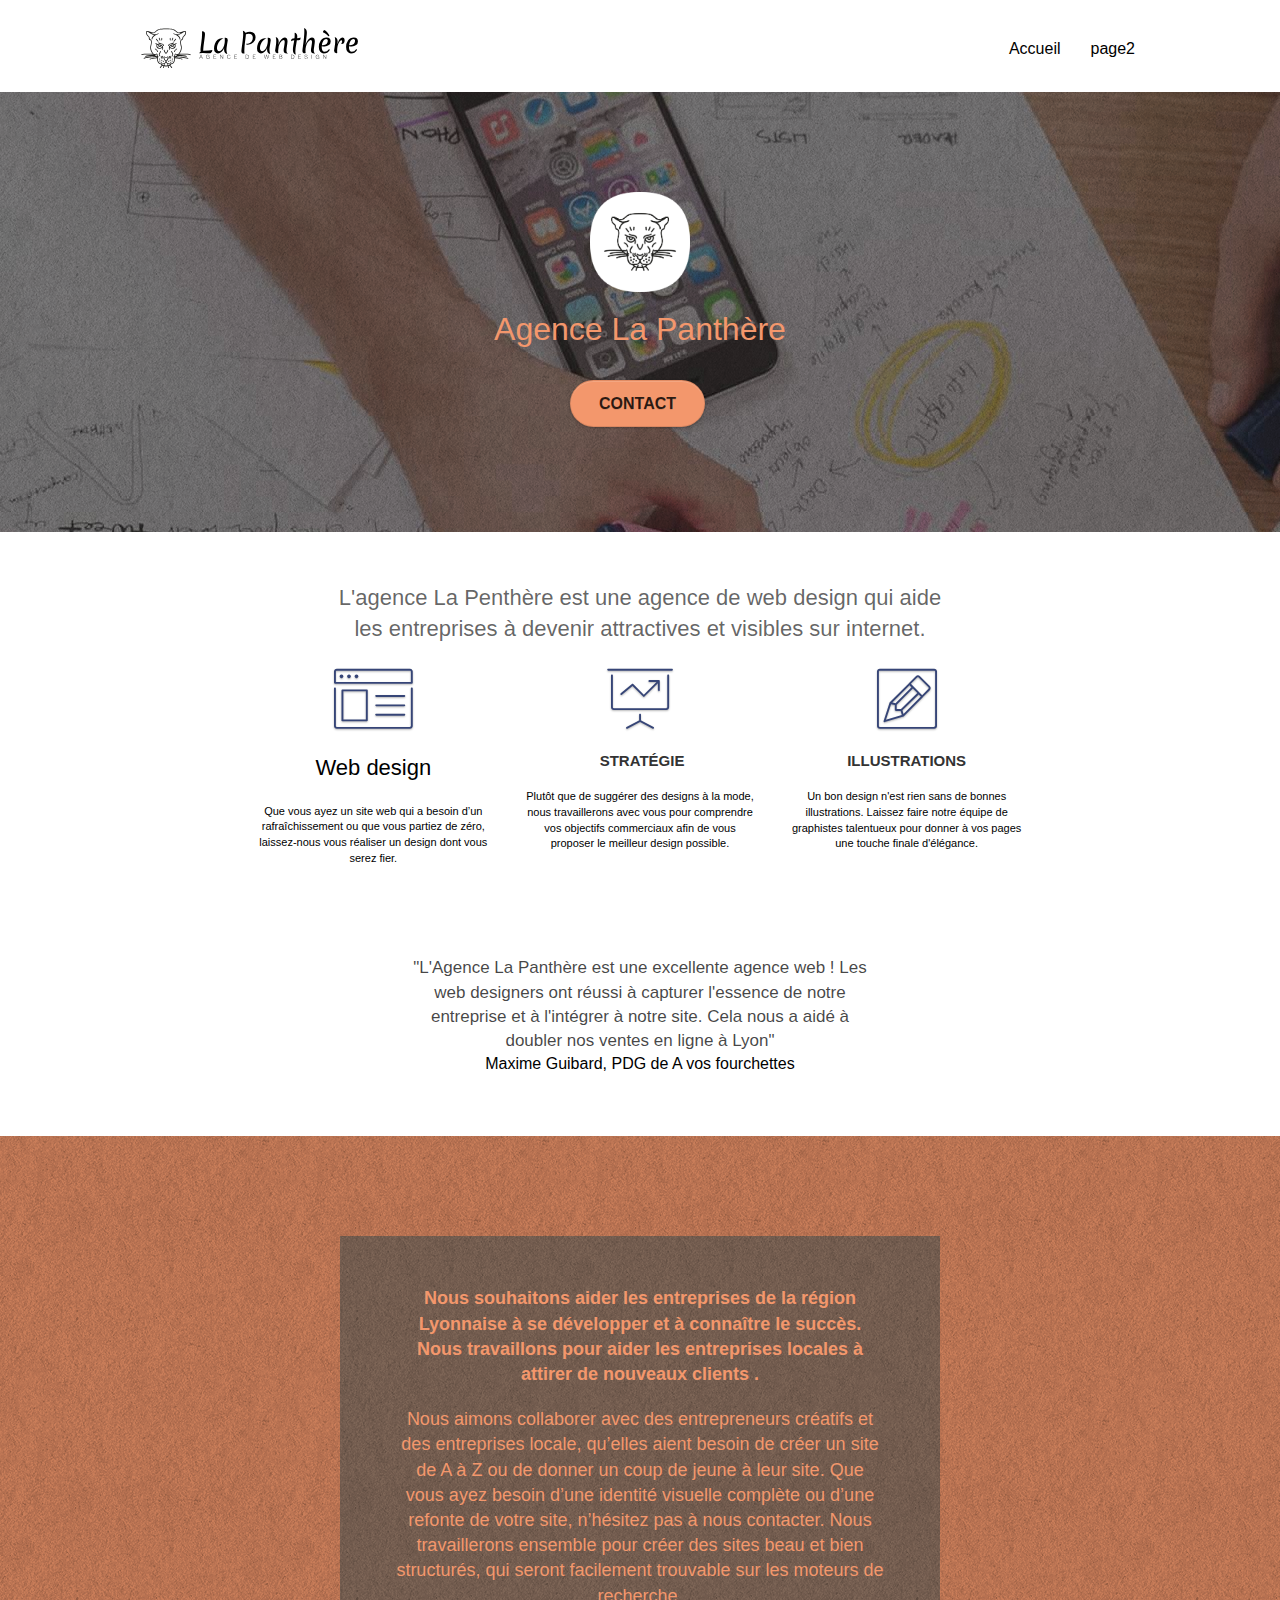
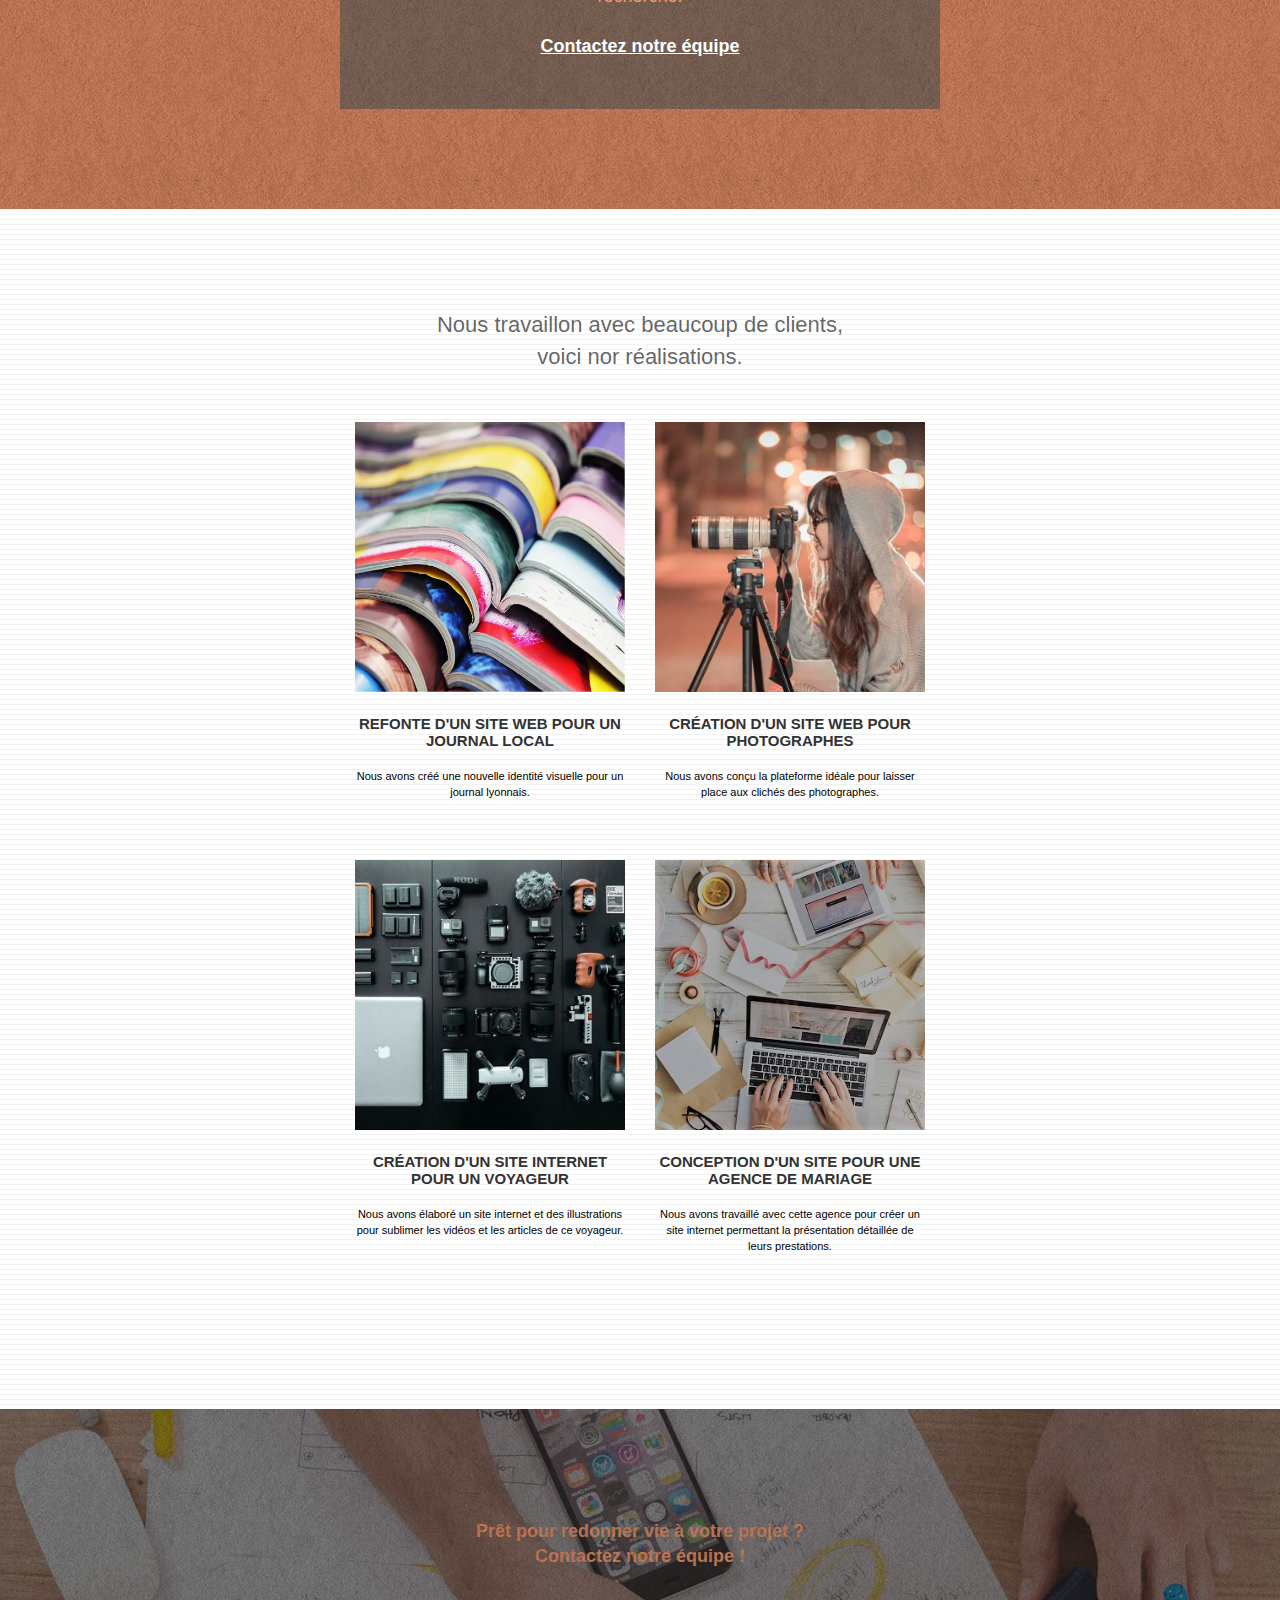
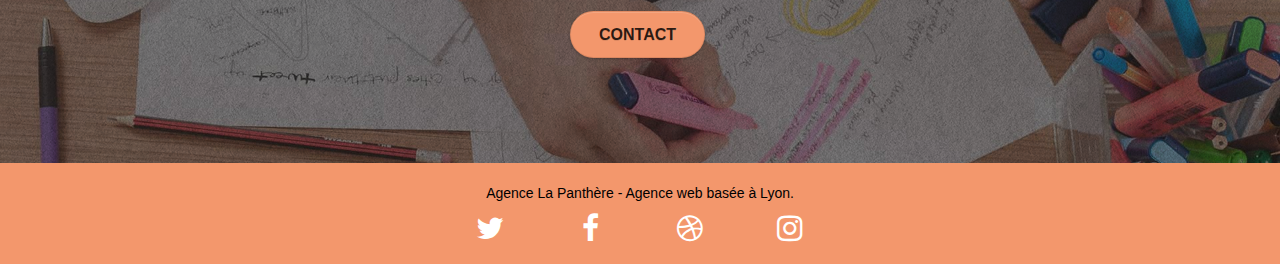
<file: index.html>
<!doctype html>
<html lang="fr">
	<head>
		<meta charset="UTF-8">
		<meta name="description" content="L'agence la Panthère est une agence de web design qui aide les entreprises à devenir attractives et visibles sur internet.">
		<meta name="viewport" content="width=device-width, initial-scale=1.0, viewport-fit=cover">
		<link rel="shortcut icon" type="image/png" href="favicon.jpg">
		
		<link rel="stylesheet" type="text/css" href="css/bootstrap.css">
		<link rel="stylesheet" type="text/css" href="style.css">
		<link rel="stylesheet" type="text/css" href="css/font-awesome.css">
		<link rel="stylesheet" type="text/css" href="css/et-line.css">
		
		
		<script src="./js/jquery-2.1.0.js"></script>
		<script src="./js/bootstrap.js"></script>
		<script src="./js/blocs.js"></script>
		<script src="./js/jquery.touchSwipe.js" defer></script>
		<script src="./js/gmaps.js"></script>

		<title>LA Panthère</title>

    
<!-- Analytics -->
 
<!-- Analytics END -->
    
	</head>
		<body>
<!-- Principal conteneur -->
			
				<div class="page-container">
					<header>	
				<!-- bloc-0 -->
						<div class="bloc bgc-white l-bloc " id="bloc-0">
							<div class="container bloc-sm">
								<nav class="navbar row">
									<div class="navbar-header">
											<a class="navbar-brand" href="index.html">
												<img src="img/agence-la-panthere-monochrome.svg" alt="logo agence web" width="217" height="40">
											</a>
													<button id="nav-toggle" type="button" class="ui-navbar-toggle navbar-toggle" data-toggle="collapse" data-target=".navbar-1">
														<span class="sr-only">Toggle navigation</span>
														<span class="icon-bar"></span>
														<span class="icon-bar"></span>
														<span class="icon-bar"></span>
													</button>
												</div>
											<div class="collapse navbar-collapse navbar-1 special-dropdown-nav">
												<ul class="site-navigation nav navbar-nav">
													<li>
														<a href="index.html">Accueil</a>
													</li>
													<li>
													</li>
													<li>
														<a href="page2.html">page2</a>
													</li>
												</ul>
											</div>
									</nav>
							</div>
						</div>
					</header>
<!-- bloc-0 END -->

<!-- bloc-1-presentation -->
					<section class="titre">
						<div class="bloc bgc-dark-slate-blue bg-banniere d-bloc bg-t-edge bloc-bg-texture texture-paper b-parallax" id="bloc-1-hero">
							<div class="container bloc-lg">
								<div class="row tight-width-whitespace">
									<div class="col-sm-12">
										<img src="img/logo.png" class="center-block image-resize-mode" width="100" height="100" alt="Agence La Panthère, création logo paris">
										<h1 class="text-center hero-bloc-text tc-orange ">
											Agence La Panthère
										</h1>
										<div class="text-center">
											<a href="page2.html" class="btn btn-lg btn-clean btn-rd cta-hero btn-atomic-tangerine" id="cta-hero">Contact</a>
										</div>
									</div>
								</div>
							</div>
						</div>
					</section>
<!-- bloc-1-presentation END -->

<!-- bloc-2-services -->
					<section class="services">
						<div class="bloc bgc-white l-bloc" id="bloc-2-services">
							<div class="container bloc-md">
								<div class="row">
									<div class="col-sm-12 text-center">
							<!--		<img alt="web design paris, stratégie web" src="img/title.png">-->
										<span>L'agence La Penthère est une agence de web design qui aide<br> les entreprises à devenir attractives et visibles sur internet.</span>
									</div>
								</div>
								<div class="row voffset-lg med-width-whitespace">
									<div class="col-sm-4">
										<div class="text-center">
											<span class="et-icon-browser sm-shadow icon-dark-slate-blue icons icon-lg"></span>
										</div>
										<h2 class="mg-md text-center">
											Web design
										</h2>
										<p class="text-center ">
											Que vous ayez un site web qui a besoin d&rsquo;un rafraîchissement ou que vous partiez de zéro, laissez-nous vous réaliser un design dont vous serez fier.
										</p>
									</div>
									<div class="col-sm-4">
										<div class="text-center">
											<span class="et-icon-presentation sm-shadow icon-dark-slate-blue icons icon-lg"></span>
										</div>
										<h3 class="mg-md text-center">
											&nbsp;Stratégie
										</h3>
										<p class="text-center ">
											Plutôt que de suggérer des designs à la mode, nous travaillerons avec vous pour comprendre vos objectifs commerciaux afin de vous proposer le meilleur design possible.<br>
										</p>
									</div>
									<div class="col-sm-4">
										<div class="text-center">
											<span class="et-icon-edit sm-shadow icon-dark-slate-blue icons icon-lg"></span>
										</div>
										<h3 class="mg-md text-center">
											Illustrations
										</h3>
										<p class="text-center ">
											Un bon design n'est rien sans de bonnes illustrations. Laissez faire notre équipe de graphistes talentueux pour donner à vos pages une touche finale d'élégance.
										</p>
									</div>
								</div>
								<div class="row voffset-lg voffset">
									<div class="col-xs-12 col-md-8 col-md-offset-2 text-center">
							<!--			<img alt="agence web paris" src="img/citation.png"> -->
										<span class="citation">"L'Agence La Panthère est une excellente agence web ! Les<br> web designers ont réussi à capturer l'essence de notre<br> entreprise et à l'intégrer à notre site. Cela nous a aidé à<br>doubler nos ventes en ligne à Lyon"</span>
										<p class="citation2">Maxime Guibard, PDG de A vos fourchettes</p>
									</div>
								</div>
							</div>
						</div>
					</section>
<!-- bloc-2-services END -->

<!-- bloc-3-what-i-do -->
					<section class="description">
						<div class="bloc tc-white bgc-atomic-tangerine bg-presentation d-bloc bloc-bg-texture texture-paper b-parallax" id="bloc-3-what-i-do">
							<div class="container bloc-lg">
								<div class="row tight-width-whitespace black-background">
									<div class="col-sm-12">
										<h3 class="mg-md text-center tc-white">
											Nous souhaitons aider les entreprises de la région Lyonnaise à se développer et à connaître le succès. Nous travaillons pour aider les entreprises locales à attirer de nouveaux clients .<br>
										</h3>
										<p class="text text-center tc-white">
											Nous aimons collaborer avec des entrepreneurs créatifs et des entreprises locale, qu’elles aient besoin de créer un site de A à Z ou de donner un coup de jeune à leur site. Que vous ayez besoin d’une identité visuelle complète ou d’une refonte de votre site, n’hésitez pas à nous contacter. Nous travaillerons ensemble pour créer des sites beau et bien structurés, qui seront facilement trouvable sur les moteurs de recherche. <br><br><a class="ltc-white bold-link" href="page2.html">Contactez notre équipe</a><br>
										</p>
									</div>
								</div>
							</div>
						</div>
					</section>
<!-- bloc-3-what-i-do END -->

<!-- bloc-4-portfolio -->
					<section class="portfolio">
						<div class="bloc bgc-white bg-lines-h2-bg bg-repeat l-bloc" id="bloc-4-portfolio">
							<div class="container bloc-lg">
								<div class="row">
									<div class="col-sm-12 text-center">
								<!--		<img alt="agence web paris" src="img/title2.png"> -->	
								<span>Nous travaillon avec beaucoup de clients,<br>voici nor réalisations.</span>
									</div>
								</div>
								<div class="row tight-width-whitespace portfolio-row">
									<div class="col-sm-6">
										<a href="#" data-lightbox="img/1.jpg" data-gallery-id="gallery-1" data-caption="Refonte d'un site web pour un journal local" data-frame="snapshot-lb"><img src="img/1.jpg" alt="Création d'un site pour un journal local " class="img-responsive portfolio-thumb"></a>
										<h3 class="mg-md text-center">
											Refonte d'un site web pour un journal local
										</h3>
										<p class="text-center">
											Nous avons créé une nouvelle identité visuelle pour un journal lyonnais.
										</p>
									</div>
									<div class="col-sm-6">
										<a href="#" data-lightbox="img/2.jpg" data-gallery-id="gallery-1" data-caption="Création d'un site web pour photographes" data-frame="snapshot-lb"><img src="img/2.jpg" class="img-responsive portfolio-thumb" alt="Création d'un site web pour photographes"></a>
										<h3 class="mg-md text-center">
											Création d'un site web pour photographes
										</h3>
										<p class="text-center">
											Nous avons conçu la plateforme idéale pour laisser place aux clichés des photographes.
										</p>
									</div>
								</div>
								<div class="row tight-width-whitespace portfolio-row">
									<div class="col-sm-6">
										<a href="#" data-lightbox="img/3.jpg" data-gallery-id="gallery-1" data-caption="Création d'un site internet pour un voyageur" data-frame="snapshot-lb"><img src="img/3.jpg" class="img-responsive portfolio-thumb" alt="Création d'un site web pour voyageur"></a>
										<h3 class="mg-md text-center">
											Création d'un site internet pour un voyageur
										</h3>
										<p class="text-center">
											Nous avons élaboré un site internet et des illustrations pour sublimer les vidéos et les articles de ce voyageur.
										</p>
									</div>
									<div class="col-sm-6">
										<a href="#" data-lightbox="img/4.jpg" data-gallery-id="gallery-1" data-caption="Conception d'un site pour une agence de mariage" data-frame="snapshot-lb"><img src="img/4.jpg" class="img-responsive portfolio-thumb" alt="Création d'un site web pour agence de mariage"></a>
										<h3 class="mg-md text-center">
											Conception d'un site pour une agence de mariage
										</h3>
										<p class="text-center">
											Nous avons travaillé avec cette agence pour créer un site internet permettant la présentation détaillée de leurs prestations.
										</p>
									</div>
								</div>
							</div>
						</div>
					</section>
<!-- bloc-4-portfolio END -->

<!-- bloc-5-cta -->
					<section class="contact">
						<div class="bloc bgc-dark-slate-blue bg-banniere d-bloc bloc-bg-texture texture-paper" id="bloc-5-cta">
							<div class="container bloc-lg">
								<div class="row">
									<h3 class="mg-md text-center tc-white">
										Prêt pour redonner vie à votre projet ?<br>Contactez notre équipe !
									</h3>
									<div class="col-sm-12 text-center">
										<a href="page2.html" class="btn btn-atomic-tangerine btn-clean btn-rd btn-lg cta-hero">Contact</a>
									</div>
								</div>
							</div>
						</div>
					</section>
			<!-- bloc-5-cta END -->

			<!-- Footer - bloc-8 -->
					<footer>
						<div class="bloc bgc-atomic-tangerine d-bloc" id="bloc-8">
							<div class="container bloc-sm">
								<div class="row">
									<div class="col-sm-12">
										<p class="text-center white">
											Agence La Panthère - Agence web basée à Lyon.<br>
										</p>
										<div class="row row-no-gutters social">
											<div class="col-sm-3">
												<div class="text-center">
													<a class="social"  aria-label="twitter" href="index.html"><span class="fa fa-twitter icon-md"></span></a>
												</div>
											</div>
											<div class="col-sm-3">
												<div class="text-center">
													<a class="social" aria-label="facebook" href="index.html"><span class="fa fa-facebook icon-md"></span></a>
												</div>
											</div>
											<div class="col-sm-3">
												<div class="text-center">
													<a class="social" aria-label="dribble" href="index.html"><span class="fa fa-dribbble icon-md"></span></a>
												</div>
											</div>
											<div class="col-sm-3">
												<div class="text-center">
													<a class="social" aria-label="instagram" href="index.html"><span class="fa fa-instagram icon-md"></span></a>
												</div>
											</div>
										</div>
									</div>
								</div>
							</div>
						</div>
					</footer>
<!-- Footer - bloc-8 END -->

			</div>
<!-- Principal conteneur END -->
		</body>
</html>
</file>
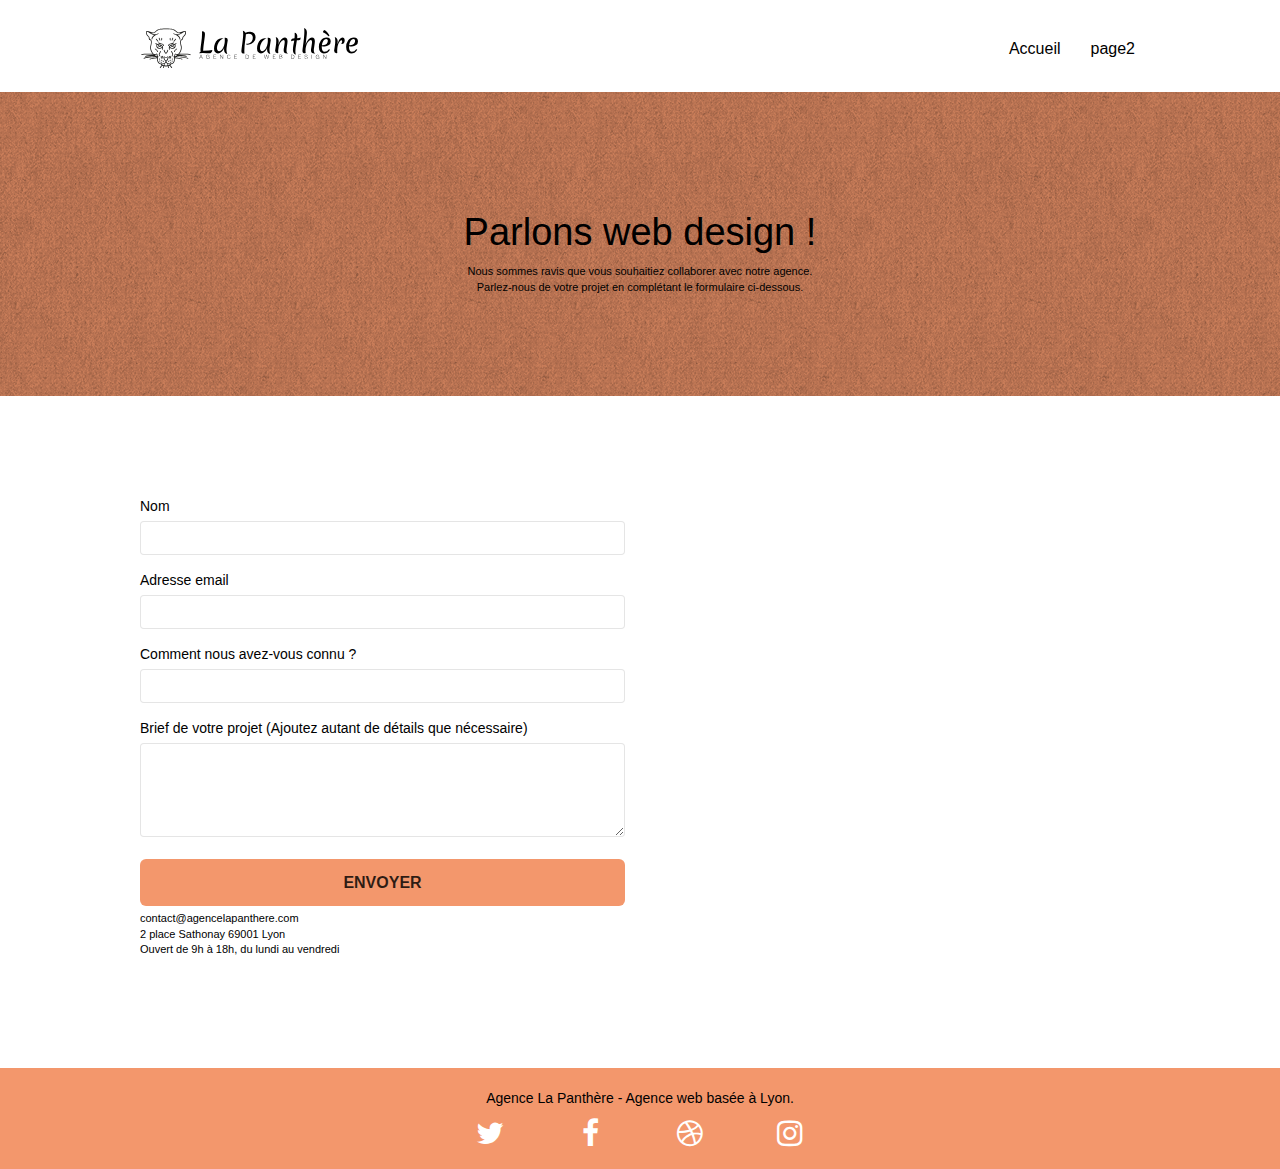
<file: page2.html>
<!doctype html>
<html lang="fr">
	<head>
		<meta charset="UTF-8">
		<meta name="description" content="L'agence la Panthère est une agence de web design qui aide les entreprises à devenir attractives et visibles sur internet.">
		<meta name="viewport" content="width=device-width, initial-scale=1.0, viewport-fit=cover">
		<link rel="shortcut icon" type="image/png" href="favicon.jpg">
		
		<link rel="stylesheet" type="text/css" href="./css/bootstrap.css">
		<link rel="stylesheet" type="text/css" href="style.css">
		<link rel="stylesheet" type="text/css" href="./css/font-awesome.css">
		<link rel="stylesheet" type="text/css" href="./css/et-line.css">
		
		
		<script src="./js/jquery-2.1.0.js"></script>
		<script src="./js/bootstrap.js"></script>
		<script src="./js/blocs.js"></script>
		<script src="./js/jqBootstrapValidation.js"></script>
		<script src="./js/formHandler.js"></script>
		<title>page2</title>

    
<!-- Analytics -->
 
<!-- Analytics END -->
    
	</head>
		<body>
<!-- Principal conteneur -->
			
			<div class="page-container">

				<header>	
				<!-- bloc-0 -->
				<div class="bloc bgc-white l-bloc " id="bloc-0">
					<div class="container bloc-sm">
						<nav class="navbar row">
							<div class="navbar-header">
								<a class="navbar-brand" href="index.html"><img src="img/agence-la-panthere-monochrome.svg" alt="atlanta web design logo" height="40"></a>
								<button id="nav-toggle" type="button" class="ui-navbar-toggle navbar-toggle" data-toggle="collapse" data-target=".navbar-1">
									<span class="sr-only">Toggle navigation</span><span class="icon-bar"></span><span class="icon-bar"></span><span class="icon-bar"></span>
								</button>
							</div>
							<div class="collapse navbar-collapse navbar-1 special-dropdown-nav">
								<ul class="site-navigation nav navbar-nav">
									<li>
										<a href="index.html">Accueil</a>
									</li>
									<li>
									</li>
									<li>
										<a href="page2.html">page2</a>
									</li>
								</ul>
							</div>
						</nav>
					</div>
				</div>
			</header>
<!-- bloc-0 END -->

<!-- bloc-6 -->
			<section class="titre">
				<div class="bloc bg-dots-bg bg-repeat bgc-atomic-tangerine d-bloc bloc-bg-texture texture-paper" id="bloc-6">
					<div class="container bloc-lg">
						<div class="row">
							<div class="col-sm-12">
								<h1 class="text-center hero-bloc-text tc-black">
									Parlons web design !
								</h1>
								<p class="text-center mg-lg tc-black tight-width-whitespace">
									Nous sommes ravis que vous souhaitiez collaborer avec notre agence.<br>
									Parlez-nous de votre projet en complétant le formulaire ci-dessous.
								</p>
							</div>
						</div>
					</div>
				</div>
			</section>
<!-- bloc-6 END -->

<!-- bloc-7 -->
			<div class="contact">
				<div class="bloc bgc-white l-bloc" id="bloc-7">
					<div class="container bloc-lg">
						<div class="row">
							<div class="col-sm-6">
								<form id="form_1" novalidate data-success-msg="Your message has been sent." data-fail-msg="Sorry it seems that our mail server is not responding, Sorry for the inconvenience!">
									<div class="form-group">
										<label for="name">
											Nom
										</label>
										<input id="name" class="form-control" required>
									</div>
									<div class="form-group">
										<label for="email">
											Adresse email
										</label>
										<input id="email" class="form-control" type="email" required>
									</div>
									<div class="form-group">
										<label for="question">
											Comment nous avez-vous connu ?
										</label>
										<input id="question" class="form-control" type="email" required>
									</div>
									<div class="form-group">
										<label for="message">
											Brief de votre projet (Ajoutez autant de détails que nécessaire)<br>
										</label>
										<textarea id="message" class="form-control" rows="4" cols="50" required></textarea>
									</div> 
									<button class="bloc-button btn btn-lg btn-block cta-hero btn-atomic-tangerine" type="submit">
										Envoyer
									</button>
								</form>
							</div>
							<div class="col-sm-7">
								<p>
									contact@agencelapanthere.com<br>2 place Sathonay 69001 Lyon<br>Ouvert de 9h à 18h, du lundi au vendredi<br>
								</p>
							</div>
						</div>
					</div>
				</div>
			
<!-- bloc-7 END -->

<!-- ScrollToTop Button -->
<a class="bloc-button btn btn-d scrollToTop" aria-label="button" href="index.html" onclick="scrollToTarget('1')"><span class="fa fa-chevron-up"></span></a>
<!-- ScrollToTop Button END-->
			</div>
<!-- Footer - bloc-8 -->
		<footer>
			<div class="bloc bgc-atomic-tangerine d-bloc" id="bloc-8">
				<div class="container bloc-sm">
					<div class="row">
						<div class="col-sm-12">
							<p class="text-center white">
								Agence La Panthère - Agence web basée à Lyon.<br>
							</p>
							<div class="row row-no-gutters social">
								<div class="col-sm-3">
									<div class="text-center">
										<a class="social" aria-label="twitter" href="index.html"><span class="fa fa-twitter icon-md"></span></a>
									</div>
									</div>
									<div class="col-sm-3">
										<div class="text-center">
											<a class="social" aria-label="facebook" href="index.html"><span class="fa fa-facebook icon-md"></span></a>
										</div>
									</div>
									<div class="col-sm-3">
										<div class="text-center">
											<a class="social" aria-label="dribble" href="index.html"><span class="fa fa-dribbble icon-md"></span></a>
										</div>
									</div>
									<div class="col-sm-3">
										<div class="text-center">
											<a class="social" aria-label="instagram" href="index.html"><span class="fa fa-instagram icon-md"></span></a>
										</div>
									</div>
								</div>
							</div>
						</div>
					</div>
				</div>
			</footer>
<!-- Footer - bloc-8 END -->
		</div>
<!-- Principal conteneur END -->
	</body>
</html>
</file>
<file: style.css>
body {
    margin: 0;
    padding: 0;
    background: #FFF;
    overflow-x: hidden;
    -webkit-font-smoothing: antialiased;
    -moz-osx-font-smoothing: grayscale;
}

a,
button {
    transition: all .3s ease-in-out;
    outline: none!important;
}

a:hover {
    text-decoration: none;
    cursor: pointer;
}

#page-loading-blocs-notifaction {
    position: fixed;
    top: 0;
    bottom: 0;
    width: 100%;
    z-index: 100000;
    background: #FFFFFF url("img/pageload-spinner.gif") no-repeat center center;
}

.bloc {
    width: 100%;
    clear: both;
    background: 50% 50% no-repeat;
    padding: 0 50px;
    -webkit-background-size: cover;
    -moz-background-size: cover;
    -o-background-size: cover;
    background-size: cover;
    position: relative;
}

.bloc .container {
    padding-left: 0;
    padding-right: 0;
}

.bloc-lg {
    padding: 100px 50px;
}

.bloc-md {
    padding: 50px;
}

.bloc-sm {
    padding: 20px 50px;
}
.bg-center,
.bg-l-edge,
.bg-r-edge,
.bg-t-edge,
.bg-b-edge,
.bg-tl-edge,
.bg-bl-edge,
.bg-tr-edge,
.bg-br-edge,
.bg-repeat {
    -webkit-background-size: auto!important;
    -moz-background-size: auto!important;
    -o-background-size: auto!important;
    background-size: auto!important;
}

.bg-repeat {
    background: repeat;
}

.bg-t-edge {
    background: top no-repeat;
}

.bloc-bg-texture::before {
    content: "";
    background-size: 2px 2px;
    position: absolute;
    top: 0;
    bottom: 0;
    left: 0;
    right: 0;
}

.texture-paper::before {
    background: url("img/texture-paper.png");
    background-size: 280px 280px;
}

.b-parallax {
    background-attachment: fixed;
}

.d-bloc {
    color: white /*rgba(255, 255, 255, .7)*/;
}

.d-bloc button:hover {
    color: rgba(255, 255, 255, .9);
}

.d-bloc .icon-round,
.d-bloc .icon-square,
.d-bloc .icon-rounded,
.d-bloc .icon-semi-rounded-a,
.d-bloc .icon-semi-rounded-b {
    border-color: rgba(255, 255, 255, .9);
}

.d-bloc .divider-h span {
    border-color: rgba(255, 255, 255, .2);
}

.d-bloc .a-btn,
.d-bloc .navbar a,
.d-bloc .navbar-brand,
.d-bloc a .icon-sm,
.d-bloc a .icon-md,
.d-bloc a .icon-lg,
.d-bloc a .icon-xl,
.d-bloc h1 a,
.d-bloc h2 a,
.d-bloc h3 a,
.d-bloc h4 a,
.d-bloc h5 a,
.d-bloc h6 a,
.d-bloc p a {
    color: white /*rgba(255, 255, 255, .6)*/;
}

.d-bloc .a-btn:hover,
.d-bloc .navbar a:hover,
.d-bloc .navbar-brand:hover,
.d-bloc a:hover .icon-sm,
.d-bloc a:hover .icon-md,
.d-bloc a:hover .icon-lg,
.d-bloc a:hover .icon-xl,
.d-bloc h1 a:hover,
.d-bloc h2 a:hover,
.d-bloc h3 a:hover,
.d-bloc h4 a:hover,
.d-bloc h5 a:hover,
.d-bloc h6 a:hover,
.d-bloc p a:hover {
    color: rgba(255, 255, 255, 1);
}

.d-bloc .navbar-toggle .icon-bar {
    background: rgba(255, 255, 255, 1);
}

.d-bloc .btn-wire,
.d-bloc .btn-wire:hover {
    color: rgba(255, 255, 255, 1);
    border-color: rgba(255, 255, 255, 1);
}

.d-bloc .panel {
    color: rgba(0, 0, 0, .5);
}

.d-bloc .panel button:hover {
    color: rgba(0, 0, 0, .7);
}

.d-bloc .panel icon {
    border-color: rgba(0, 0, 0, .7);
}

.d-bloc .panel .divider-h span {
    border-color: rgba(0, 0, 0, .1);
}

.d-bloc .panel .a-btn {
    color: rgba(0, 0, 0, .6);
}

.d-bloc .panel .a-btn:hover {
    color: rgba(0, 0, 0, 1);
}

.d-bloc .panel .btn-wire,
.d-bloc .panel .btn-wire:hover {
    color: rgba(0, 0, 0, .7);
    border-color: rgba(0, 0, 0, .3);
}

.d-bloc .panel,
.l-bloc {
    color: rgba(0, 0, 0, .5);
}

.d-bloc .panel button:hover,
.l-bloc button:hover {
    color: rgba(0, 0, 0, .7);
}

.l-bloc .icon-round,
.l-bloc .icon-square,
.l-bloc .icon-rounded,
.l-bloc .icon-semi-rounded-a,
.l-bloc .icon-semi-rounded-b {
    border-color: rgba(0, 0, 0, .7);
}

.d-bloc .panel .divider-h span,
.l-bloc .divider-h span {
    border-color: rgba(0, 0, 0, .1);
}

.d-bloc .panel .a-btn,
.l-bloc .a-btn,
.l-bloc .navbar a,
.l-bloc .navbar-brand,
.l-bloc a .icon-sm,
.l-bloc a .icon-md,
.l-bloc a .icon-lg,
.l-bloc a .icon-xl,
.l-bloc h1 a,
.l-bloc h2 a,
.l-bloc h3 a,
.l-bloc h4 a,
.l-bloc h5 a,
.l-bloc h6 a,
.l-bloc p a {
    color: rgba(0, 0, 0, .6);
}

.d-bloc .panel .a-btn:hover,
.l-bloc .a-btn:hover,
.l-bloc .navbar a:hover,
.l-bloc .navbar-brand:hover,
.l-bloc a:hover .icon-sm,
.l-bloc a:hover .icon-md,
.l-bloc a:hover .icon-lg,
.l-bloc a:hover .icon-xl,
.l-bloc h1 a:hover,
.l-bloc h2 a:hover,
.l-bloc h3 a:hover,
.l-bloc h4 a:hover,
.l-bloc h5 a:hover,
.l-bloc h6 a:hover,
.l-bloc p a:hover {
    color: rgba(0, 0, 0, 1);
}

.l-bloc .navbar-toggle .icon-bar {
    color: rgba(0, 0, 0, .6);
}

.d-bloc .panel .btn-wire,
.d-bloc .panel .btn-wire:hover,
.l-bloc .btn-wire,
.l-bloc .btn-wire:hover {
    color: rgba(0, 0, 0, .7);
    border-color: rgba(0, 0, 0, .3);
}

.voffset {
    margin-top: 30px;
}

.voffset-lg {
    margin-top: 80px;
}

.row-no-gutters {
    margin-right: 0;
    margin-left: 0;
}

.row.row-no-gutters > [class^="col-"],
.row.row-no-gutters > [class*=" col-"] {
    padding-right: 0;
    padding-left: 0;
}

#bloc-1-hero h1 {
    font-size: 32px;
}

.navbar {
    margin-bottom: 0;
    z-index: 1;
}

.navbar-brand {
    height: auto;
    padding: 3px 15px;
    font-size: 25px;
    font-weight: normal;
    font-weight: 600;
    line-height: 44px;
}

.navbar-brand img {
    max-height: 200px;
    margin: 0 5px 0 0;
    display: inline;
}

.navbar-brand img[src$=svg] {
    min-width: 100px;
}

.nav-center .navbar-brand img {
    margin: 0;
}

.navbar .nav {
    padding-top: 2px;
    margin-right: -16px;
    float: right;
    z-index: 1;
}

.nav > li {
    float: left;
    margin-top: 4px;
    font-size: 16px;
}

.navbar-nav .open .dropdown-menu > li > a {
    text-align: inherit;
}

.nav > li a:hover,
.nav > li a:focus {
    background: transparent;
}

.navbar-toggle {
    margin: 10px 10px 0 0;
    border: 0px;
}

.navbar-toggle:hover {
    background: transparent!important;
}

.navbar-toggle .icon-bar {
    background-color: rgba(0, 0, 0, .5);
    width: 26px;
}

.nav-invert .navbar .nav {
    float: left;
}

.nav-invert .navbar-header,
.nav-invert .navbar-brand {
    float: right;
    position: relative;
    z-index: 2;
}

@media (min-width: 768px) {
    .site-navigation {
        position: absolute;
        top: 50%;
        right: 20px;
        transform: translate(0, -50%);
        -webkit-transform: translateY(-50%);
    }
    .nav > li .dropdown-menu a,
    .nav > li .dropdown-menu a:hover {
        color: #484848;
    }
    .nav-invert .site-navigation {
        left: 0;
        right: 0;
    }
    .nav-center {
        text-align: center;
    }
    .nav-center .navbar-header {
        width: 100%;
    }
    .nav-center .navbar-header,
    .nav-center .navbar-brand,
    .nav-center .nav > li {
        float: none;
        display: inline-block;
    }
    .nav-center .site-navigation {
        position: relative;
        width: 100%;
        right: 0;
        margin-right: 0px;
        margin-top: 20px;
    }
    .nav-center.mini-nav .navbar-toggle {
        float: none;
        margin: 10px auto 0;
    }
}

.nav > li > .dropdown a {
    background: none!important;
    display: block;
    padding: 14px 15px;
}

nav .caret {
    margin: 0 5px;
}

.dropdown-menu .dropdown-menu {
    top: -8px;
    left: 100%;
}

.dropdown-menu .dropmenu-flow-right {
    top: 100%;
    left: 0;
    margin-left: -1px;
    border-top-left-radius: 0;
    border-top-right-radius: 0;
}

.dropdown-menu .dropdown span {
    border: 4px solid black;
    border-top-color: transparent;
    border-right-color: transparent;
    border-bottom-color: transparent;
    margin: 6px -5px 0 0!important;
    float: right;
}

.mg-md {
    margin-top: 10px;
    margin-bottom: 20px;
}

.mg-lg {
    margin-top: 10px;
    margin-bottom: 40px;
}

.btn {
    margin: 0 5px 5px 0;
}

.btn.pull-right {
    margin: 0 0 5px 5px;
}

.btn-d,
.btn-d:hover,
.btn-d:focus {
    color: #FFF;
    background: rgba(0, 0, 0, .3);
}

button {
    outline: none!important;
}

.btn-rd {
    border-radius: 40px;
}

.btn-clean {
    border: 1px solid rgba(0, 0, 0, .08);
    border-bottom-color: rgba(0, 0, 0, .1);
    text-shadow: 0 1px 0 rgba(0, 0, 1, .1);
    box-shadow: 0 1px 3px rgba(0, 0, 1, .25), inset 0 1px 0 0 rgba(255, 255, 255, .15);
}

.icon-md {
    font-size: 30px!important;
}

.icon-lg {
    font-size: 60px!important;
}

.sm-shadow {
    text-shadow: 0 1px 2px rgba(0, 0, 0, .3);
}

.panel-sq,
.panel-sq .panel-heading,
.panel-sq .panel-footer {
    border-radius: 0;
}

.panel-rd {
    border-radius: 30px;
}

.panel-rd .panel-heading {
    border-radius: 29px 29px 0 0;
}

.panel-rd .panel-footer {
    border-radius: 0 0 29px 29px;
}

.form-control {
    border-color: rgba(0, 0, 0, .1);
    box-shadow: none;
}

.scrollToTop {
    width: 40px;
    height: 40px;
    position: fixed;
    bottom: 20px;
    right: 20px;
    opacity: 0;
    z-index: 500;
    transition: all .3s ease-in-out;
}

.scrollToTop span {
    margin-top: 6px;
}

.showScrollTop {
    font-size: 14px;
    opacity: 1;
}

a[data-lightbox] {
    position: relative;
    display: block;
    text-align: center;
}

a[data-lightbox]:hover::before {
    content: "+";
    font-family: "HelveticaNeue-Light", "Helvetica Neue Light", "Helvetica Neue", Helvetica, Arial;
    font-size: 32px;
    width: 50px;
    height: 50px;
    margin-left: -25px;
    border-radius: 50%;
    background: rgba(0, 0, 0, .6);
    color: #FFF;
    font-weight: 100;
    z-index: 1;
    position: absolute;
    top: 50%;
    transform: translateY(-50%);
    -webkit-transform: translateY(-50%);
}

a[data-lightbox]:hover img {
    opacity: 0.6;
    -webkit-animation-fill-mode: none;
    animation-fill-mode: none;
}

#lightbox-modal {
    display: flex;
    align-items: center;
}

#lightbox-modal .modal-dialog {
    width: 90%;
    max-width: 900px;
    margin: 0 auto 0;
}

#lightbox-modal .modal-dialog img {
    max-height: 90vh;
    margin: 0 auto;
}

.lightbox-caption {
    padding: 20px;
    color: #FFF;
    background: rgba(0, 0, 0, .5);
    position: absolute;
    left: 15px;
    right: 15px;
    bottom: 5px;
}

.close-lightbox {
    color: #FFF;
    font-size: 30px;
    position: absolute;
    top: 20px;
    right: 20px;
    z-index: 20;
    background: rgba(0, 0, 0, .5);
    border: none;
    line-height: 30px;
    padding: 0 9px 5px;
    opacity: 0.3;
}

.close-lightbox:hover,
.next-lightbox:hover,
.prev-lightbox:hover {
    opacity: 1.0;
    color: #FFF;
}

.next-lightbox,
.prev-lightbox {
    font-size: 20px;
    color: rgba(255, 255, 255, .9);
    background: rgba(0, 0, 0, .5);
    transition: all .2s ease-in-out;
    position: absolute;
    top: 45%;
    z-index: 1;
    opacity: 0.4;
}

.next-lightbox {
    padding: 6px 8px 1px 13px;
    right: 25px;
}

.prev-lightbox {
    padding: 6px 13px 1px 10px;
    left: 25px;
}

.snapshot-lb .modal-body {
    padding-bottom: 45px;
}

.snapshot-lb .lightbox-caption {
    padding: 0;
    color: rgba(0, 0, 0, .5);
    background: none;
}

h1,
h2,
h3,
h4,
h5,
h6,
p,
label,
.btn,
a {
    font-family: "helvetica";
    font-weight: 400;
    color: black!important;
}

.container {
    max-width: 1000px;
}

.hero-bloc-text {
    font-size: 38px;
}

.hero-bloc-text-sub {
    font-size: 36px;
}

.statement-bloc-text {
    line-height: 26px;
    font-style: italic;
    font-size: 20px;
    text-align: center;
    font-weight: lighter;
    max-width: 520px;
    margin: auto auto auto auto;
}

p {
    font-size: 11px;
    
}

.tight-width-whitespace {
    max-width: 600px;
    margin: auto auto auto auto;
}

.h1 {
    font-size: 20px;
    font-family: "Open Sans";
}

.cta-hero {
    margin-top: 22px;
    color: #FFFFFF!important;
    text-transform: uppercase;
    padding: 12px 28px 12px 28px;
    font-size: 16px;
    font-weight: 700;
}

.social {
    max-width: 400px;
    margin: auto auto auto auto;
}

h2 {
    font-size: 22px;
    line-height: 1.4em;
}

h3 {
    font-size: 15px;
    text-transform: uppercase;
    font-weight: 700;
    color: #333333!important;
}

.med-width-whitespace {
    max-width: 800px;
    margin: auto auto auto auto;
    box-shadow: 0px 0px 0px #000000;
}

h1 {
    color: #333333!important;
}

h4 {
    color: #333333!important;
}

.icons {
    margin-bottom: 14px;
    margin-top: 24px;
}

.white {
    color: black!important;
    font-size: 14px;
}


.portfolio-thumb {
    margin-bottom: 24px;
    width: 270px;
    height: 270px;
    display: flex;
    flex-wrap: wrap;
}

.portfolio-row {
    margin-bottom: 44px;
    margin-top: 50px;
}

.avatar {
    box-shadow: 0px 4px 9px rgba(0, 0, 0, 0.3);
}

.black-background {
    background-color: rgba(113, 110, 103, 0.7);
    padding: 40px 40px 40px 40px;
}

.bold-link {
    font-weight: 900;
    text-decoration: underline!important;
}

.bgc-white {
    background-color: #FFFFFF;
}

.bgc-dark-slate-blue {
    background-color: #364577;
}

.bgc-atomic-tangerine {
    background-color: #F3976C;
}
.tc-orange {

    color: #F3976C!important;
}
.tc-white {
    color:#F3976C!important;
    font-size: 18px;
    text-transform: none;
    line-height: 1.4em;
    
    
}


.tc-black{
    color: black!important;
    text-align: center;
}
.btn-atomic-tangerine {
    background: #F3976C;
    color: rgba(0, 0, 0, 0.81)!important;
}

.btn-atomic-tangerine:hover {
    background: #c27956!important;
    color: #FFFFFF!important;
}

.ltc-white {
    color: #FFFFFF!important;
}

.ltc-white:hover {
    color: #cccccc!important;
}

.ltc-atomic-tangerine {
    color: #F3976C!important;
}

.ltc-atomic-tangerine:hover {
    color: #c27956!important;
}

.icon-dark-slate-blue {
    color: #364577!important;
    border-color: #364577!important;
}

.bg-dots-bg {
    background-image: url("img/dots-bg.png");
}

.bg-lines-h2-bg {
    background-image: url("img/lines-h2-bg.png");
}

.bg-banniere {
    background-image: url("img/agence-la-panthere.jpg");
}

.bg-presentation {
    background-image: url("img/image-de-presentation.jpg");
}

@media (max-width: 1024px) {
    .bloc {
        padding-left: 20px;
        padding-right: 20px;
    }
    .bloc.full-width-bloc,
    .bloc-tile-2.full-width-bloc .container,
    .bloc-tile-3.full-width-bloc .container,
    .bloc-tile-4.full-width-bloc .container {
        padding-left: 0;
        padding-right: 0;
    }
}

@media (max-width: 992px) and (min-width: 768px) {
    .navbar .nav {
        max-width: 80%
    }
    .nav-center.navbar .nav {
        max-width: 100%
    }
}

@media only screen and (min-width: 768px) and (max-width: 1024px) and (orientation: landscape) {
    .b-parallax {
        background-attachment: scroll;
    }
}

@media only screen and (min-width: 1024px) and (max-width: 1366px) and (-webkit-min-device-pixel-ratio: 1.5) {
    .b-parallax {
        background-attachment: scroll;
    }
}

@media (max-width: 991px) {
    .container {
        width: 100%;
    }
    .b-parallax {
        background-attachment: scroll;
    }
    .page-container,
    #hero-bloc {
        overflow-x: hidden;
        position: relative;
    }
    /*.bloc {
        padding-left: constant(safe-area-inset-left);
        padding-right: constant(safe-area-inset-right);
    }
    */
    .bloc-group,
    .bloc-group .bloc {
        display: block;
        width: 100%;
    }
   /* .bloc-fill-screen .fill-bloc-top-edge,
    .bloc-fill-screen .fill-bloc-bottom-edge {
        padding: 0 20px;
        padding-left: constant(safe-area-inset-left);
        padding-right: constant(safe-area-inset-right);
    }
    */
}

@media (max-width: 767px) {
    .page-container {
        overflow-x: hidden;
        position: relative;
    }
    h1,
    h2,
    h3,
    h4,
    h5,
    h6,
    p,
    #disqus_thread {
        padding-left: 10px!important;
        padding-right: 10px!important;
    }
    .b-parallax {
        background-attachment: scroll;
    }
    .navbar .nav {
        padding-top: 0;
        border-top: 1px solid rgba(0, 0, 0, .2);
        float: none!important;
    }
    .navbar.row {
        margin-left: 0;
        margin-right: 0;
    }
    .site-navigation {
        position: inherit;
        transform: none;
        -webkit-transform: none;
        -ms-transform: none;
    }
    .nav > li {
        margin-top: 0;
        border-bottom: 1px solid rgba(0, 0, 0, .1);
        background: rgba(0, 0, 0, .05);
        text-align: left;
        padding-left: 15px;
        width: 100%;
    }
    .nav > li:hover {
        background: rgba(0, 0, 0, .08);
    }
    .dropdown .dropdown a .caret {
        float: none;
        margin: 5px 0 0 10px!important;
        border: 4px solid black;
        border-bottom-color: transparent;
        border-right-color: transparent;
        border-left-color: transparent;
    }
    #hero-bloc .navbar .nav {
        background: rgba(0, 0, 0, .8);
    }
    #hero-bloc .navbar .nav a {
        color: rgba(255, 255, 255, .6);
    }
    .hero {
        padding: 50px 0;
    }
    .hero-nav {
        left: -1px;
        right: -1px;
    }
    .navbar-collapse {
        padding: 0;
        overflow-x: hidden;
        -webkit-box-shadow: none;
        box-shadow: none;
    }
    .navbar-brand img {
        max-height: 40px;
        width: auto;
    }
    .nav-invert .navbar-header {
        float: none;
        width: 100%;
    }
    .nav-invert .navbar-toggle {
        float: left;
        margin-left: 10px;
    }
    .bloc {
        padding-left: 0;
        padding-right: 0;
    }
    .bloc-xxl,
    .bloc-xl,
    .bloc-lg {
        padding: 40px 0;
    }
    .bloc-sm,
    .bloc-md {
        padding-left: 0;
        padding-right: 0;
    }
    .bloc-tile-2 .container,
    .bloc-tile-3 .container,
    .bloc-tile-4 .container,
    .bloc-fill-screen .fill-bloc-top-edge,
    .bloc-fill-screen .fill-bloc-bottom-edge {
        padding-left: 0;
        padding-right: 0;
    }
    .a-block {
        padding: 0 10px;
    }
    .btn-dwn {
        display: none;
    }
    .voffset {
        margin-top: 5px;
    }
    .voffset-md {
        margin-top: 20px;
    }
    .voffset-lg {
        margin-top: 30px;
    }
    form {
        padding: 5px;
    }
    .close-lightbox {
        display: inline-block;
    }
    .blocsapp-device-iphone5 {
        background-size: 216px 425px;
        padding-top: 60px;
        width: 216px;
        height: 425px;
    }
    .blocsapp-device-iphone5 img {
        width: 180px;
        height: 320px;
    }
    .portfolio-thumb {
        width: auto;
        height: auto;
    }
}

@media (max-width: 400px) {
    .bloc {
        padding-left: 0;
        padding-right: 0;
    }
    .portfolio-thumb {
        width: auto;
        height: auto;
    }
}

@media (max-width: 767px) {
    .bloc-mob-center-text {
        text-align: center;
    }
    
}
/************** Modification texte ***********/

.col-sm-12.text-center span {
    width: 100%;
    font-size: 20px;
    text-align: center;
}
span.citation {

    font-size: 17px;
    color: rgba(0, 0, 0, 0.732);
}
p.citation2 {

    font-size: 16px;
    
}
.col-sm-12.text-center span {

    font-size: 22px;
    color: #0000009c;
}
</file>
<file: css/et-line.css>
@font-face {
    font-family: et-line;
    src: url(../fonts/et-line.eot);
    src: url(../fonts/et-line.eot?#iefix) format('embedded-opentype'), url(../fonts/et-line.woff) format('woff'), url(../fonts/et-line.ttf) format('truetype'), url(../fonts/et-line.svg#et-line) format('svg');
    font-weight: 400;
    font-style: normal
}

.et-icon-adjustments,
.et-icon-alarmclock,
.et-icon-anchor,
.et-icon-aperture,
.et-icon-attachment,
.et-icon-bargraph,
.et-icon-basket,
.et-icon-beaker,
.et-icon-bike,
.et-icon-book-open,
.et-icon-briefcase,
.et-icon-browser,
.et-icon-calendar,
.et-icon-camera,
.et-icon-caution,
.et-icon-chat,
.et-icon-circle-compass,
.et-icon-clipboard,
.et-icon-clock,
.et-icon-cloud,
.et-icon-compass,
.et-icon-desktop,
.et-icon-dial,
.et-icon-document,
.et-icon-documents,
.et-icon-download,
.et-icon-dribbble,
.et-icon-edit,
.et-icon-envelope,
.et-icon-expand,
.et-icon-facebook,
.et-icon-flag,
.et-icon-focus,
.et-icon-gears,
.et-icon-genius,
.et-icon-gift,
.et-icon-global,
.et-icon-globe,
.et-icon-googleplus,
.et-icon-grid,
.et-icon-happy,
.et-icon-hazardous,
.et-icon-heart,
.et-icon-hotairballoon,
.et-icon-hourglass,
.et-icon-key,
.et-icon-laptop,
.et-icon-layers,
.et-icon-lifesaver,
.et-icon-lightbulb,
.et-icon-linegraph,
.et-icon-linkedin,
.et-icon-lock,
.et-icon-magnifying-glass,
.et-icon-map,
.et-icon-map-pin,
.et-icon-megaphone,
.et-icon-mic,
.et-icon-mobile,
.et-icon-newspaper,
.et-icon-notebook,
.et-icon-paintbrush,
.et-icon-paperclip,
.et-icon-pencil,
.et-icon-phone,
.et-icon-picture,
.et-icon-pictures,
.et-icon-piechart,
.et-icon-presentation,
.et-icon-pricetags,
.et-icon-printer,
.et-icon-profile-female,
.et-icon-profile-male,
.et-icon-puzzle,
.et-icon-quote,
.et-icon-recycle,
.et-icon-refresh,
.et-icon-ribbon,
.et-icon-rss,
.et-icon-sad,
.et-icon-scissors,
.et-icon-scope,
.et-icon-search,
.et-icon-shield,
.et-icon-speedometer,
.et-icon-strategy,
.et-icon-streetsign,
.et-icon-tablet,
.et-icon-target,
.et-icon-telescope,
.et-icon-toolbox,
.et-icon-tools,
.et-icon-tools-2,
.et-icon-trophy,
.et-icon-tumblr,
.et-icon-twitter,
.et-icon-upload,
.et-icon-video,
.et-icon-wallet,
.et-icon-wine {
    font-family: et-line;
    speak: none;
    font-style: normal;
    font-weight: 400;
    font-variant: normal;
    text-transform: none;
    line-height: 1;
    -webkit-font-smoothing: antialiased;
    -moz-osx-font-smoothing: grayscale;
    display: inline-block
}

.et-icon-mobile:before {
    content: "\e000"
}

.et-icon-laptop:before {
    content: "\e001"
}

.et-icon-desktop:before {
    content: "\e002"
}

.et-icon-tablet:before {
    content: "\e003"
}

.et-icon-phone:before {
    content: "\e004"
}

.et-icon-document:before {
    content: "\e005"
}

.et-icon-documents:before {
    content: "\e006"
}

.et-icon-search:before {
    content: "\e007"
}

.et-icon-clipboard:before {
    content: "\e008"
}

.et-icon-newspaper:before {
    content: "\e009"
}

.et-icon-notebook:before {
    content: "\e00a"
}

.et-icon-book-open:before {
    content: "\e00b"
}

.et-icon-browser:before {
    content: "\e00c"
}

.et-icon-calendar:before {
    content: "\e00d"
}

.et-icon-presentation:before {
    content: "\e00e"
}

.et-icon-picture:before {
    content: "\e00f"
}

.et-icon-pictures:before {
    content: "\e010"
}

.et-icon-video:before {
    content: "\e011"
}

.et-icon-camera:before {
    content: "\e012"
}

.et-icon-printer:before {
    content: "\e013"
}

.et-icon-toolbox:before {
    content: "\e014"
}

.et-icon-briefcase:before {
    content: "\e015"
}

.et-icon-wallet:before {
    content: "\e016"
}

.et-icon-gift:before {
    content: "\e017"
}

.et-icon-bargraph:before {
    content: "\e018"
}

.et-icon-grid:before {
    content: "\e019"
}

.et-icon-expand:before {
    content: "\e01a"
}

.et-icon-focus:before {
    content: "\e01b"
}

.et-icon-edit:before {
    content: "\e01c"
}

.et-icon-adjustments:before {
    content: "\e01d"
}

.et-icon-ribbon:before {
    content: "\e01e"
}

.et-icon-hourglass:before {
    content: "\e01f"
}

.et-icon-lock:before {
    content: "\e020"
}

.et-icon-megaphone:before {
    content: "\e021"
}

.et-icon-shield:before {
    content: "\e022"
}

.et-icon-trophy:before {
    content: "\e023"
}

.et-icon-flag:before {
    content: "\e024"
}

.et-icon-map:before {
    content: "\e025"
}

.et-icon-puzzle:before {
    content: "\e026"
}

.et-icon-basket:before {
    content: "\e027"
}

.et-icon-envelope:before {
    content: "\e028"
}

.et-icon-streetsign:before {
    content: "\e029"
}

.et-icon-telescope:before {
    content: "\e02a"
}

.et-icon-gears:before {
    content: "\e02b"
}

.et-icon-key:before {
    content: "\e02c"
}

.et-icon-paperclip:before {
    content: "\e02d"
}

.et-icon-attachment:before {
    content: "\e02e"
}

.et-icon-pricetags:before {
    content: "\e02f"
}

.et-icon-lightbulb:before {
    content: "\e030"
}

.et-icon-layers:before {
    content: "\e031"
}

.et-icon-pencil:before {
    content: "\e032"
}

.et-icon-tools:before {
    content: "\e033"
}

.et-icon-tools-2:before {
    content: "\e034"
}

.et-icon-scissors:before {
    content: "\e035"
}

.et-icon-paintbrush:before {
    content: "\e036"
}

.et-icon-magnifying-glass:before {
    content: "\e037"
}

.et-icon-circle-compass:before {
    content: "\e038"
}

.et-icon-linegraph:before {
    content: "\e039"
}

.et-icon-mic:before {
    content: "\e03a"
}

.et-icon-strategy:before {
    content: "\e03b"
}

.et-icon-beaker:before {
    content: "\e03c"
}

.et-icon-caution:before {
    content: "\e03d"
}

.et-icon-recycle:before {
    content: "\e03e"
}

.et-icon-anchor:before {
    content: "\e03f"
}

.et-icon-profile-male:before {
    content: "\e040"
}

.et-icon-profile-female:before {
    content: "\e041"
}

.et-icon-bike:before {
    content: "\e042"
}

.et-icon-wine:before {
    content: "\e043"
}

.et-icon-hotairballoon:before {
    content: "\e044"
}

.et-icon-globe:before {
    content: "\e045"
}

.et-icon-genius:before {
    content: "\e046"
}

.et-icon-map-pin:before {
    content: "\e047"
}

.et-icon-dial:before {
    content: "\e048"
}

.et-icon-chat:before {
    content: "\e049"
}

.et-icon-heart:before {
    content: "\e04a"
}

.et-icon-cloud:before {
    content: "\e04b"
}

.et-icon-upload:before {
    content: "\e04c"
}

.et-icon-download:before {
    content: "\e04d"
}

.et-icon-target:before {
    content: "\e04e"
}

.et-icon-hazardous:before {
    content: "\e04f"
}

.et-icon-piechart:before {
    content: "\e050"
}

.et-icon-speedometer:before {
    content: "\e051"
}

.et-icon-global:before {
    content: "\e052"
}

.et-icon-compass:before {
    content: "\e053"
}

.et-icon-lifesaver:before {
    content: "\e054"
}

.et-icon-clock:before {
    content: "\e055"
}

.et-icon-aperture:before {
    content: "\e056"
}

.et-icon-quote:before {
    content: "\e057"
}

.et-icon-scope:before {
    content: "\e058"
}

.et-icon-alarmclock:before {
    content: "\e059"
}

.et-icon-refresh:before {
    content: "\e05a"
}

.et-icon-happy:before {
    content: "\e05b"
}

.et-icon-sad:before {
    content: "\e05c"
}

.et-icon-facebook:before {
    content: "\e05d"
}

.et-icon-twitter:before {
    content: "\e05e"
}

.et-icon-googleplus:before {
    content: "\e05f"
}

.et-icon-rss:before {
    content: "\e060"
}

.et-icon-tumblr:before {
    content: "\e061"
}

.et-icon-linkedin:before {
    content: "\e062"
}

.et-icon-dribbble:before {
    content: "\e063"
}
</file>
